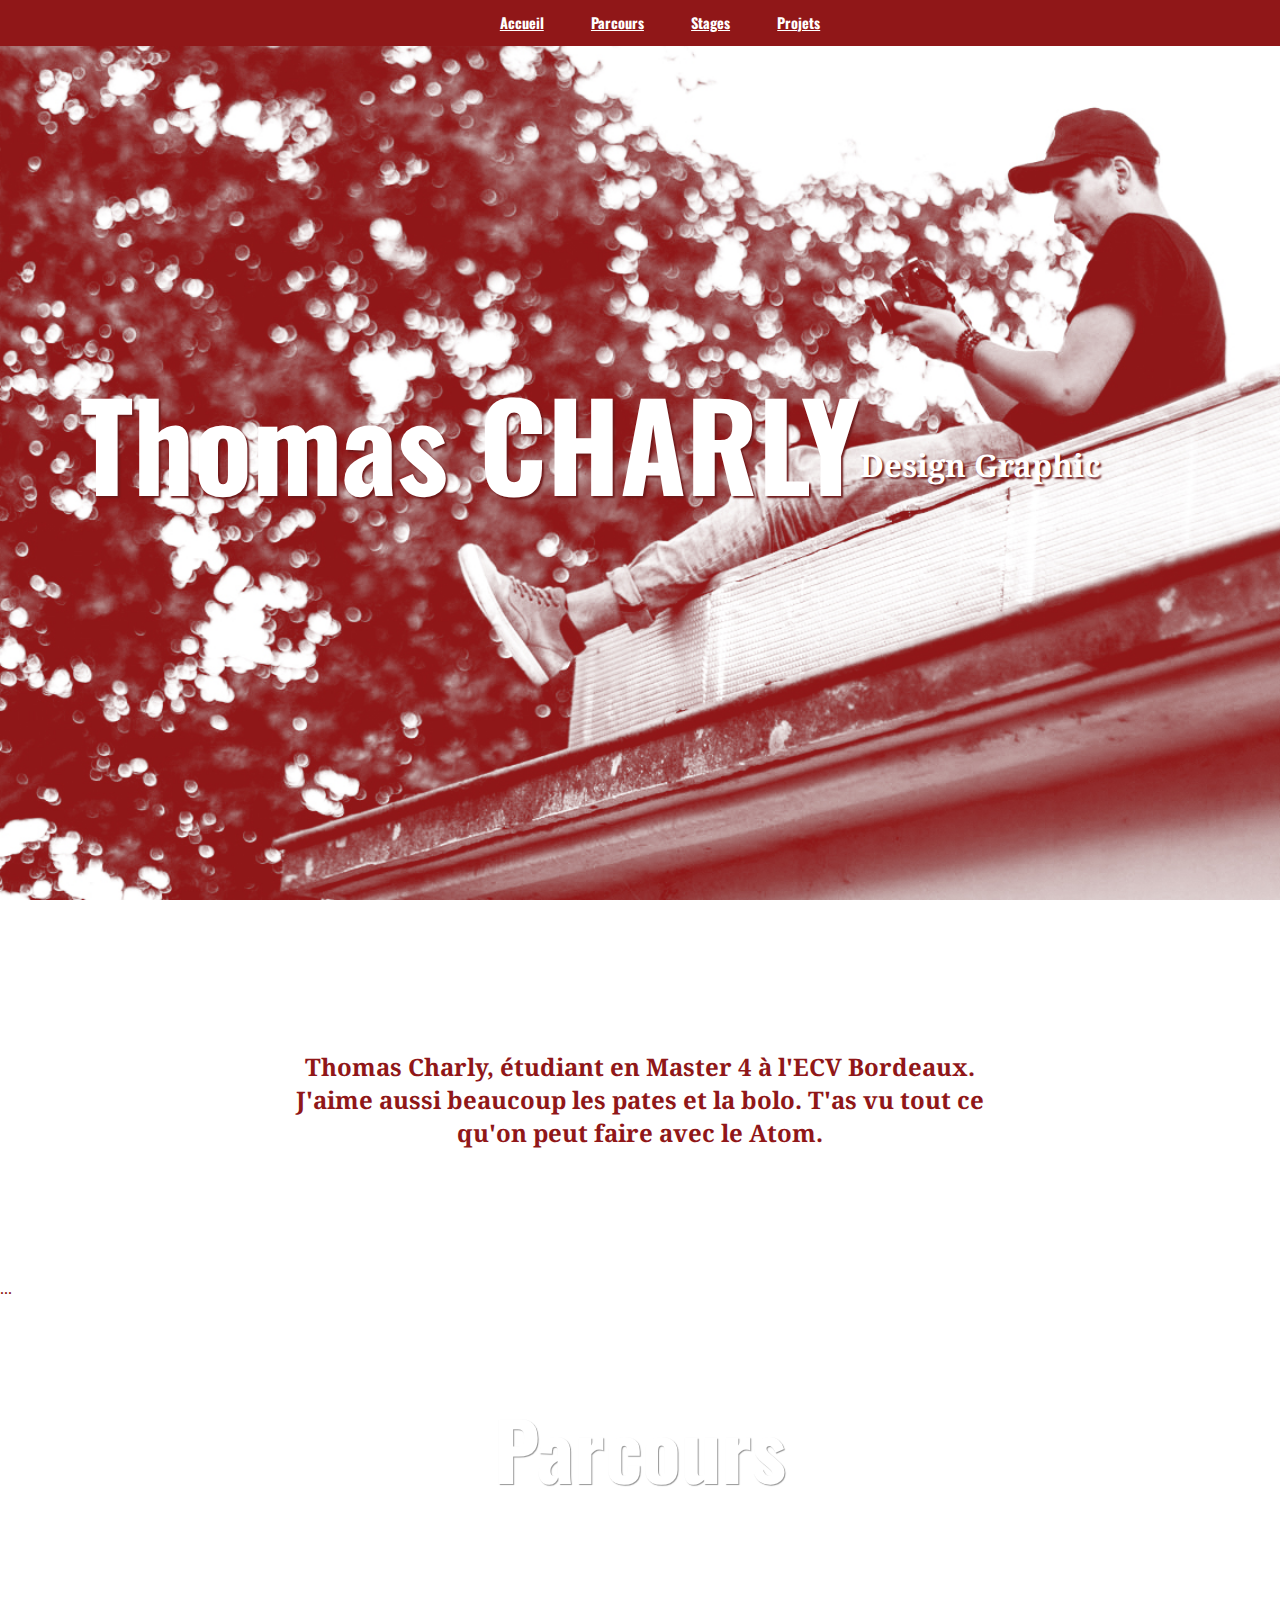
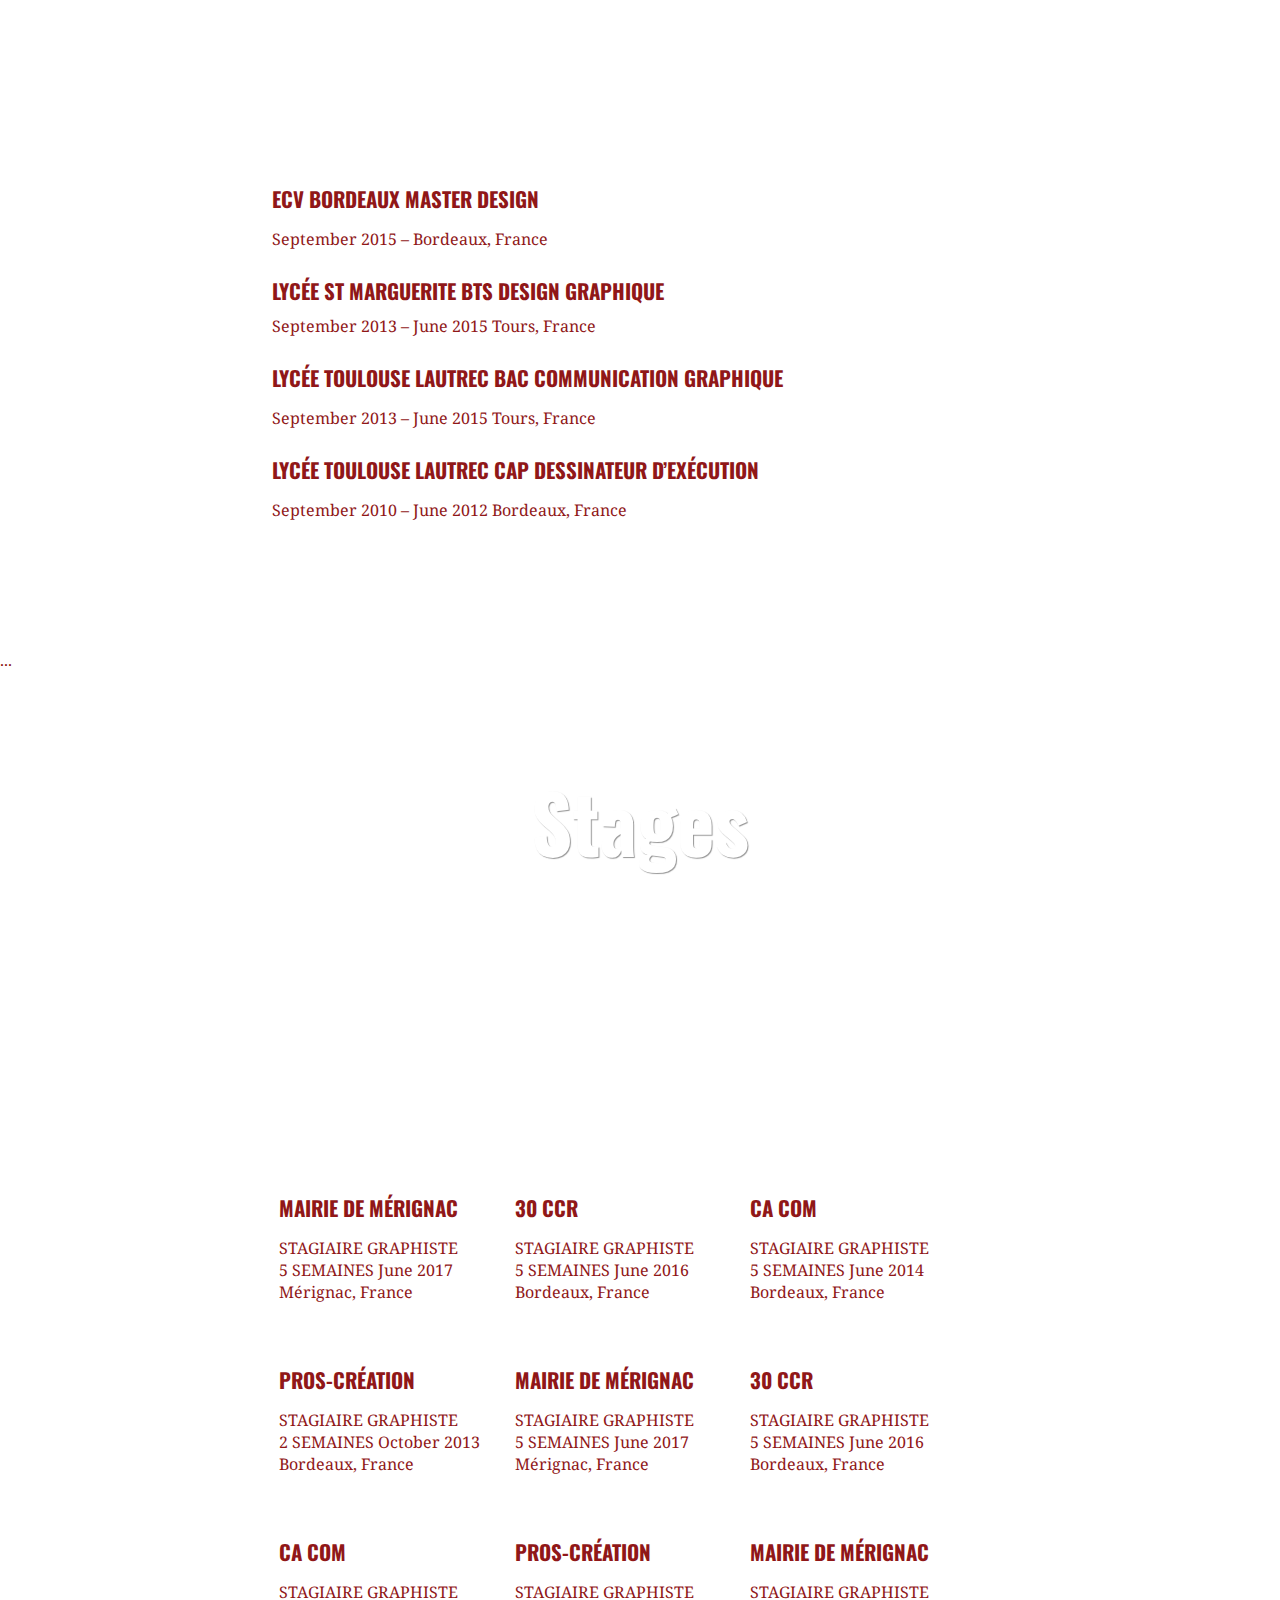
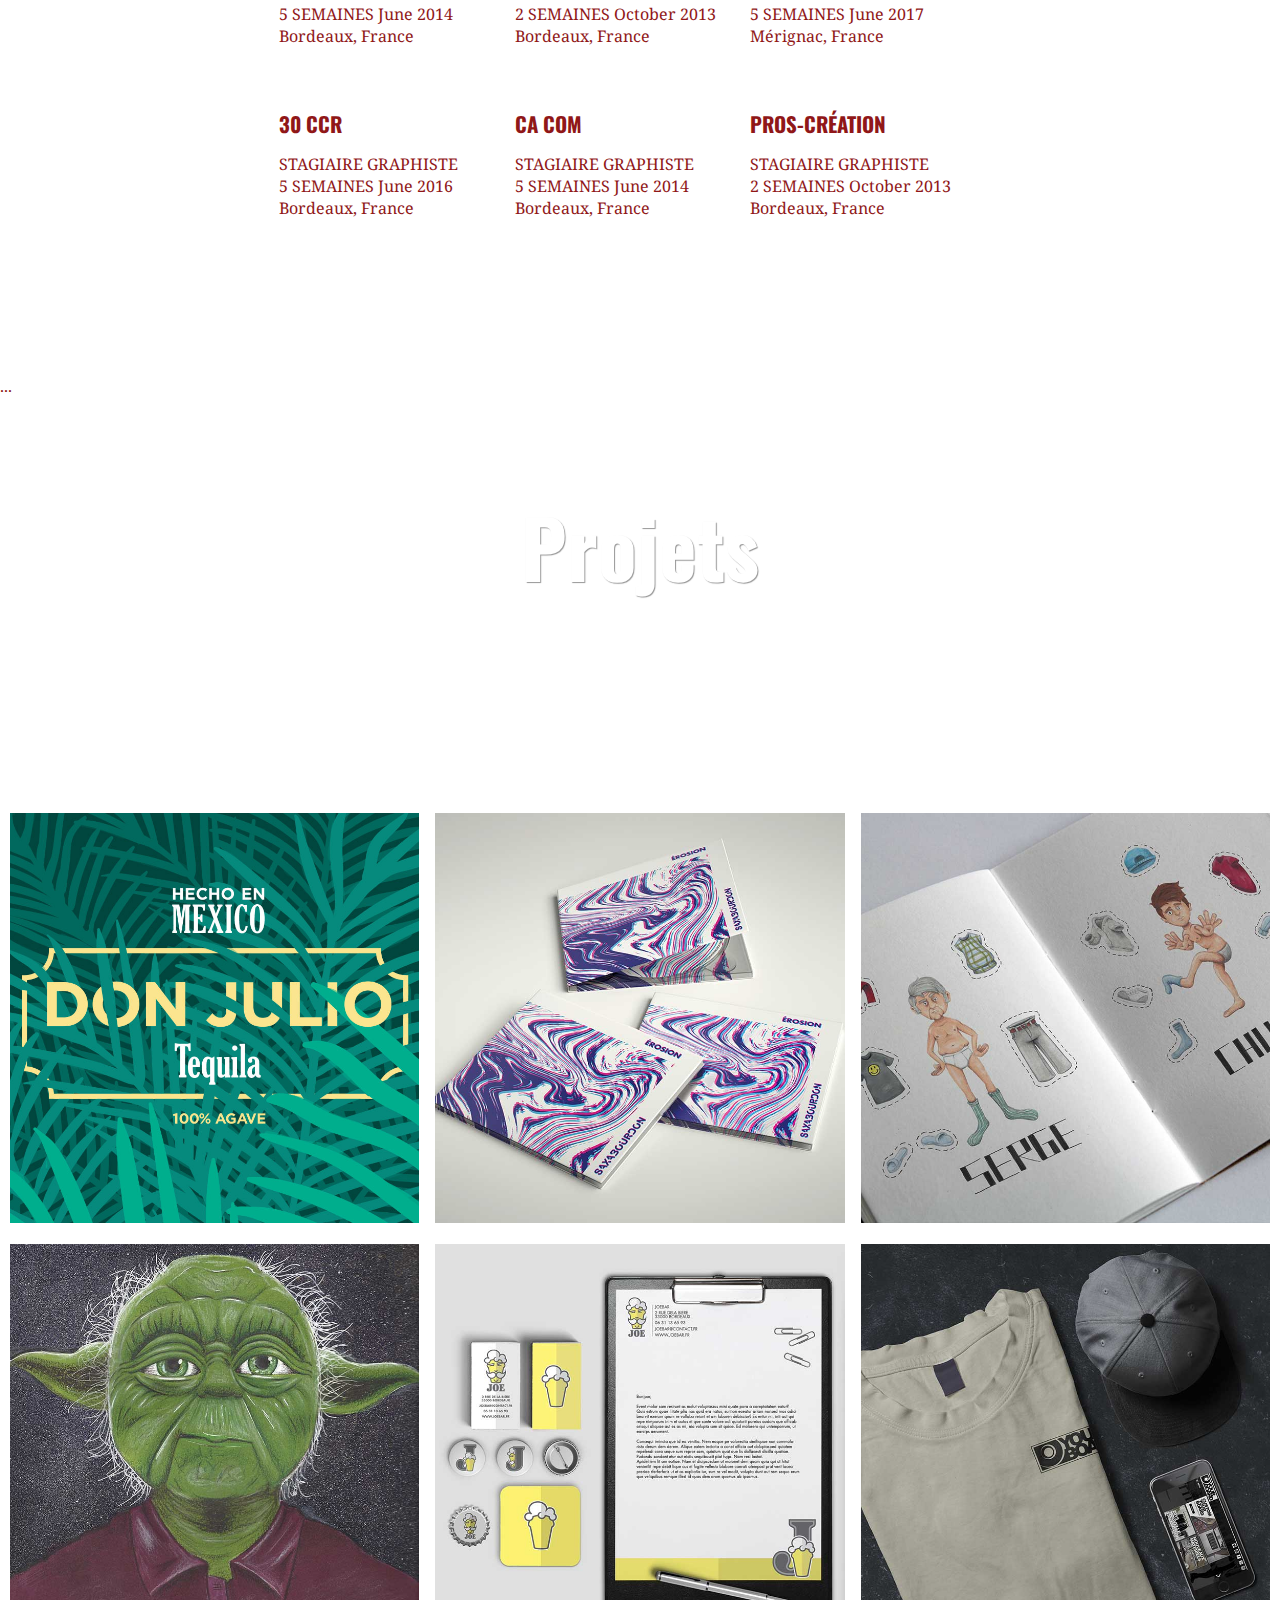
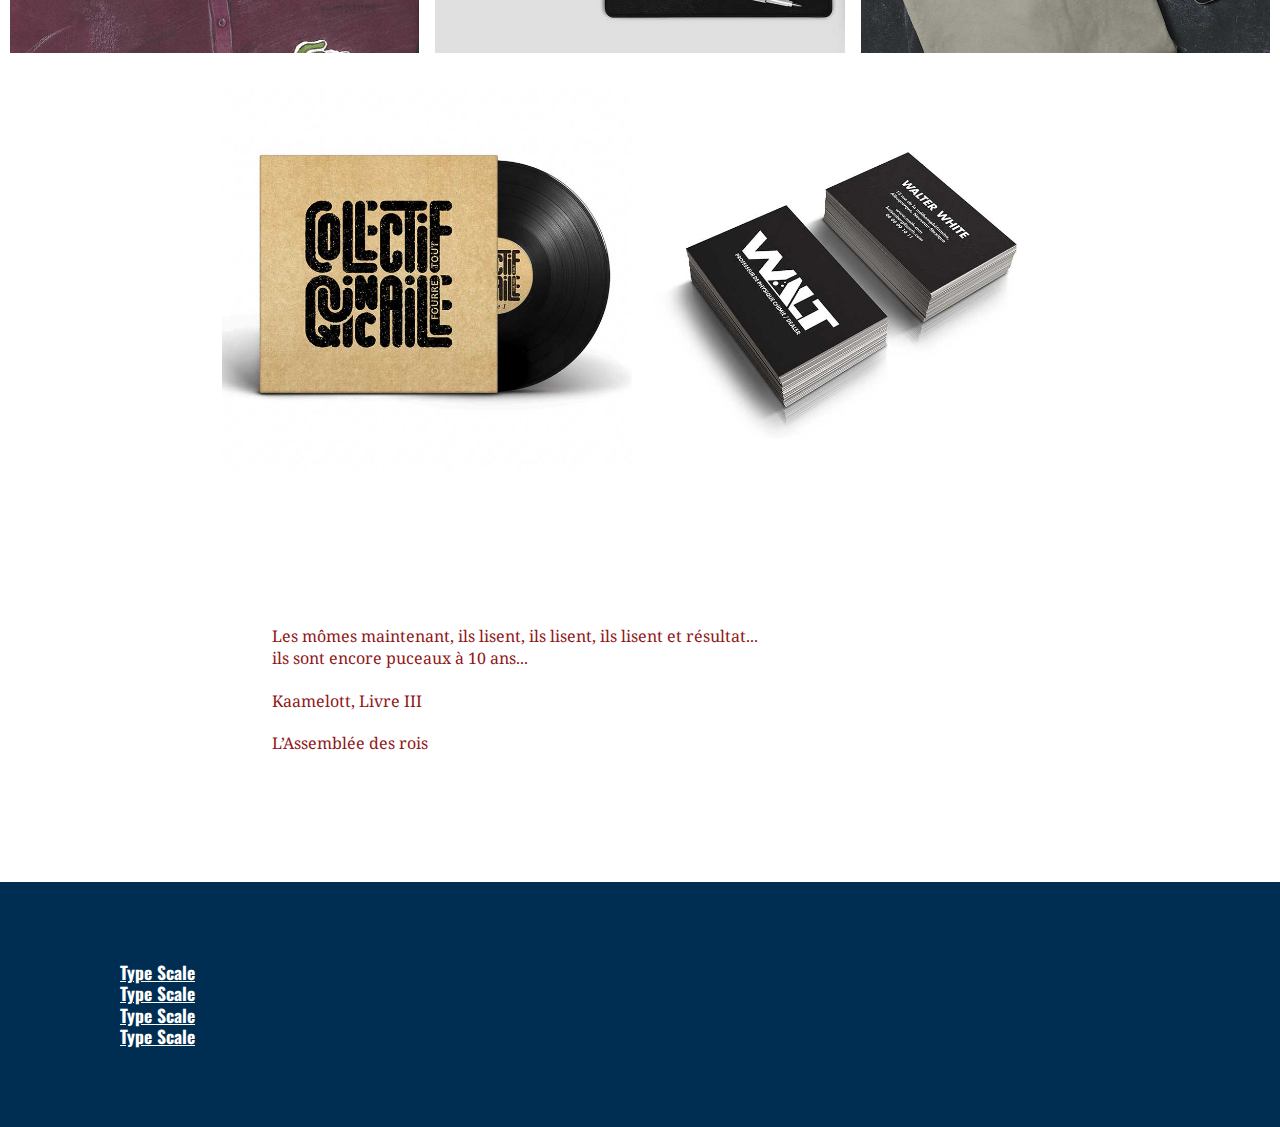
<file: html.html>
<!DOCTYPE html>
<html>
   <head>
    <meta charset="utf-8">
    <title>Thomas CHARLY</title>

<link rel="stylesheet" href="styles/main.css">
<link rel="stylesheet" href="styles/typo.css">
<link href="https://fonts.googleapis.com/css?family=Droid+Serif|Oswald:400,500,700|Playfair+Display" rel="stylesheet">
<link href="https://fonts.googleapis.com/css?family=Abril+Fatface" rel="stylesheet">


  </head>
  <body>



    <div class="menu">
      <ul id="menu_horizontal">
      <li><a href="#acceuil">Accueil</a></li>
      <li><a href="#parcours">Parcours</a></li>
      <li><a href="#stages">Stages</a></li>
      <li><a href="#projets">Projets</a></li>
      </ul>
    </div>

<div id="acceuil">...</div>

    <header>

  <h1> Thomas CHARLY </h1>

<h2> Design Graphic <h2>






</header>


<section>

<h5>Thomas Charly, étudiant en Master 4 à l'ECV Bordeaux. J'aime aussi beaucoup les pates et la bolo. T'as vu tout ce qu'on peut faire avec le Atom.</h5>

</section>
<div id="parcours">...</div>

<div class="nastyadvert">
<h3>Parcours</h3>


</div>

  <section>
<h3> ECV BORDEAUX MASTER DESIGN</h3>
<p>September 2015 – Bordeaux, France </p>

<h3>LYCÉE ST MARGUERITE BTS DESIGN GRAPHIQUE</h3>
September 2013 – June 2015 Tours, France</p>

<h3>LYCÉE TOULOUSE LAUTREC BAC COMMUNICATION GRAPHIQUE</h3>
<p>September 2013 – June 2015 Tours, France</p>

<h3>LYCÉE TOULOUSE LAUTREC CAP DESSINATEUR D’EXÉCUTION</h3>
<p>September 2010 – June 2012 Bordeaux, France</p>


</section>

<div id="stages">...</div>
<div class="nastyadvert">
<h3> Stages</h3>

</div>
<section>
  <div class="stages">
  <ul>

<li>   <h3>MAIRIE DE MÉRIGNAC</h3>
  <p>STAGIAIRE GRAPHISTE <br> 5 SEMAINES
June 2017  Mérignac, France</p></li>

<li>   <h3>30 CCR</h3>
<p>  STAGIAIRE GRAPHISTE <br>  5 SEMAINES
  June 2016  Bordeaux, France</p></li>

<li>   <h3>CA COM</h3>
  <p>STAGIAIRE GRAPHISTE <br>  5 SEMAINES
June 2014  Bordeaux, France</p></li>

<li>   <h3>PROS-CRÉATION</h3>
  <p>STAGIAIRE GRAPHISTE <br>  2 SEMAINES
October 2013  Bordeaux, France</p></li>

<li> <h3>MAIRIE DE MÉRIGNAC</h3>
<p>STAGIAIRE GRAPHISTE <br>  5 SEMAINES
June 2017  Mérignac, France</p></li>

<li> <h3>30 CCR</h3>
<p>  STAGIAIRE GRAPHISTE <br>  5 SEMAINES
June 2016  Bordeaux, France</p></li>

<li> <h3>CA COM</h3>
<p>STAGIAIRE GRAPHISTE <br> 5 SEMAINES
June 2014  Bordeaux, France</p></li>

<li> <h3>PROS-CRÉATION</h3>
<p>STAGIAIRE GRAPHISTE <br>  2 SEMAINES
October 2013  Bordeaux, France</p></li>

<li> <h3>MAIRIE DE MÉRIGNAC</h3>
<p>STAGIAIRE GRAPHISTE <br>  5 SEMAINES
June 2017 Mérignac, France</p></li>

<li> <h3>30 CCR</h3>
<p>  STAGIAIRE GRAPHISTE <br>  5 SEMAINES
June 2016 Bordeaux, France</p></li>

<li> <h3>CA COM</h3>
<p>STAGIAIRE GRAPHISTE <br>  5 SEMAINES
June 2014 Bordeaux, France</p></li>

<li> <h3>PROS-CRÉATION</h3>
<p>STAGIAIRE GRAPHISTE <br>  2 SEMAINES
October 2013 Bordeaux, France</p></li>
</div>
</ul>


</section>
<div id="projets">...</div>

<div class="nastyadvert">
<h3> Projets</h3>


</div>

<div class="mywork">
<ul>
<li><img src="images/projet01.jpg" alt=""> </li>
<li><img src="images/projet02.jpg" alt=""> </li>
<li><img src="images/projet03.jpg" alt=""> </li>
<li><img src="images/projet04.jpg" alt=""> </li>
<li><img src="images/projet05.jpg" alt=""> </li>
<li><img src="images/projet06.jpg" alt=""> </li>
<li><img src="images/projet07.jpg" alt=""> </li>
<li><img src="images/projet08.jpg" alt=""> </li>

</ul>
</div>

<section>
<p>Les mômes maintenant, ils lisent, ils lisent, ils lisent et résultat... <br>ils sont encore puceaux à 10 ans...</p>

<p>Kaamelott, Livre III</p>
<p>L’Assemblée des rois </p>
</section>

<footer>
  <ul class="linklist">
<li><a href="http://type-scale.com/"> Type Scale</a></li>
<li><a href="http://type-scale.com/"> Type Scale</a></li>
<li><a href="http://type-scale.com/"> Type Scale</a></li>
<li><a href="http://type-scale.com/"> Type Scale</a></li>
</ul>
</footer>


  </body>
</html>
</file>
<file: styles/main.css>
.menu {
  color:  #dddddd;
 z-index: 10;
font-family: 'Oswald';

margin: 1.414em 0 0.5em;
line-height: 1.2;
font-weight: 700;
font-size: 0.9em;
background-color: #901718;
position : fixed;
background-size: cover;
width: 100%;
margin: 0;
text-align: center;





}



.menu li a{
  color: white;
  padding-left: 1em;
  padding-right: 1em;
  padding-top: 0.5em;
  padding-bottom: 0.9em;

   }

#survol1:hover{
	color: #002D52;
	background-color: white;

}



#survol2:hover{
	color: #002D52;
	background-color: white;

}



#survol3:hover{
	color: #002D52;
	background-color: white;

}



#survol4:hover {
	color: #002D52;
	background-color: white;

}


ul#menu_horizontal li {
display : inline;
padding : 0 0.5em; /* Pour espacer les boutons entre eux */
}
ul#menu_horizontal {
list-style-type : none;
}



 body {
background-color: white;
color: #901718;
}

section{
  max-width: 46em;
  margin:0 auto;
  margin-top: 8em;
  margin-bottom: 8em;

}


header{
  background-image: url(moi.jpg);
  min-height: 100vh;

  background-repeat: no-repeat;
  background-position: center top;
  background-size: cover;
  display: flex;
  align-items: center;
  text-align: right;
  color: white;
  background-attachment: fixed;
padding-left: 5em;
padding-right: 5em;







}

footer{
background-color: #002D52;
color:  #dddddd;
padding: 5em;
}

footer a{
  color: white;

}
ul{
list-style-type: none;
}


.mywork{

  background-color: white ;
  margin: 0;
  margin-top: 3em;


}
.mywork ul{
list-style-type: none;
margin: 0;
padding: 0;
display: flex;
flex-wrap: wrap;
justify-content: center;



}

.mywork li{
  border:white solid 0.5em;
  max-width: 32%;

  margin: 0;


}




.mywork img{
  width: 100%;


}




.nastyadvert {
   z-index: 1;
background-image: url(long3.jpg);

background-size: cover;
background-attachment: fixed;
min-height: 40vh;
position: relative;
}

.nastyadvert2 {
   z-index: 3;
background-image: url(long1.jpg);
background-size: cover;
background-attachment: fixed;
min-height: 40vh;
position: relative;
}

.nastyadvert3 {
   z-index: 2;
background-image: url(long2.jpg);

background-size: cover;
background-attachment: fixed;
min-height: 40vh;
position: relative;
}






.stages ul{
list-style-type: none;
margin: 0;
padding: 0;
display: flex;
flex-wrap: wrap;
}

.stages li{
  max-width: 30%;
  padding: 1%;
}


.linklist{

  color:  #dddddd;
font-family: 'Oswald', sans-serif ;
line-height: 1.2;
font-weight: 700;
font-size: 1.1em;
background-color: #002D52;
width: 100%;
margin: 0;
}



.linklist ul li {
display : inline;

}
.linklist ul {
list-style-type : none;
}

















form{
align-content: center;


}

.cssform p{
width: 300px;
clear: left;
margin: 0;
padding: 5px 0 8px 0;
padding-left:; /*width of left column containing the label elements*/
height: 1%;

}

.cssform label{
font-weight: bold;
float: left;
width: 150px; /*width of labels. Should be smaller than left column (155px) to create some right margin*/
}

.cssform input[type=&quot;text&quot;]{ /*width of text boxes. IE6 does not understand this attribute*/
width: 180px;
}

.cssform textarea{
width: 250px;
height: 150px;
}

/*.threepxfix class below:
Targets IE6- ONLY. Adds 3 pixel indent for multi-line form contents.
to account for 3 pixel bug: http://www.positioniseverything.net/explorer/threepxtest.html
*/

* html .threepxfix{
margin-left: 3px;
}






















.footer-distributed{
	background-color: #901718;
	box-shadow: 0 1px 1px 0 rgba(0, 0, 0, 0.12);
	box-sizing: border-box;
	width: 100%;
	font: bold 16px sans-serif;
	text-align: left;

	padding: 50px 60px 40px;
	margin-top: 80px;
	overflow: hidden;
}

/* Footer left */

.footer-distributed .footer-left{
	float: left;
}

/* The company logo */

.footer-distributed h3{
	color:  #ffffff;
	font: normal 36px 'Cookie', cursive;
	margin: 0 0 10px;
}

.footer-distributed h3 span{
	color:  #5383d3;
}

/* Footer links */

.footer-distributed .footer-links{
	color:  #ffffff;
	margin: 0 0 10px;
	padding: 0;
}

.footer-distributed .footer-links a{
	display:inline-block;
	line-height: 1.8;
	text-decoration: none;
	color:  inherit;
}

.footer-distributed .footer-company-name{
	color:  #8f9296;
	font-size: 14px;
	font-weight: normal;
	margin: 0;
}

/* Footer social icons */

.footer-distributed .footer-icons{
	margin-top: 40px;
}

.footer-distributed .footer-icons a{
	display: inline-block;
	width: 35px;
	height: 35px;
	cursor: pointer;
	border-radius: 2px;

	font-size: 20px;
	color: #ffffff;
	text-align: center;
	line-height: 35px;

	margin-right: 3px;
	margin-bottom: 5px;
}

/* Footer Right */

.footer-distributed .footer-right{
	float: right;
}

.footer-distributed .footer-right p{
	display: inline-block;
	vertical-align: top;
	margin: 15px 42px 0 0;
	color: #ffffff;
}

/* The contact form */

.footer-distributed form{
	display: inline-block;
}

.footer-distributed form input,
.footer-distributed form textarea{
	display: block;
	border-radius: 3px;
	box-sizing: border-box;
	background-color:  #701919;
	box-shadow: 0 1px 0 0 rgba(255, 255, 255, 0.1);
	border: none;
	resize: none;

	font: inherit;
	font-size: 14px;
	font-weight: normal;
	color:  white;

	width: 400px;
	padding: 18px;
}

.footer-distributed ::-webkit-input-placeholder {
	color:  white;
}

.footer-distributed ::-moz-placeholder {
	color:  white;
	opacity: 1;
}

.footer-distributed :-ms-input-placeholder{
	color:  #5c666b;
}


.footer-distributed form input{
	height: 55px;
	margin-bottom: 15px;
}

.footer-distributed form textarea{
	height: 100px;
	margin-bottom: 20px;
}

.footer-distributed form button{
	border-radius: 3px;
	background-color:  #701919;
	color: #ffffff;
	border: 0;
	padding: 15px 50px;
	font-weight: bold;
	float: right;
}

/* If you don't want the footer to be responsive, remove these media queries */

@media (max-width: 1000px) {

	.footer-distributed {
		font: bold 14px sans-serif;
	}

	.footer-distributed .footer-company-name{
		font-size: 12px;
	}

	.footer-distributed form input,
	.footer-distributed form textarea{
		width: 250px;
	}

	.footer-distributed form button{
		padding: 10px 35px;
	}

}

@media (max-width: 800px) {

	.footer-distributed{
		padding: 30px;
	}

	.footer-distributed .footer-left,
	.footer-distributed .footer-right{
		float: none;
		max-width: 300px;
		margin: 0 auto;
	}

	.footer-distributed .footer-left{
		margin-bottom: 40px;
	}

	.footer-distributed form{
		margin-top: 30px;
	}

	.footer-distributed form{
		display: block;
	}

	.footer-distributed form button{
		float: none;
	}
}
</file>
<file: styles/typo.css>
body {
  font-family: 'Droid Serif', serif;
margin: 0;
}



p {margin-bottom: 1.3em;}



h5{
text-align: center;
margin-bottom: 1.3em;
font-size: 1.5em;
}

h1,h3  {
  font-family: 'Oswald', sans-serif;
  margin: 1.414em 0 0.5em;
  line-height: 1.2;
    font-weight: 700;
}

h2{margin-bottom: 1.3em;}

header h1, h2{
  text-align: center;
  text-shadow: 2px 2px 2px rgba(110, 24, 25, 1);


}

 h4, h6 {
 font-family: 'Playfair Display', serif;
  margin: 1.414em 0 0.5em;
  line-height: 1.2;
  font-weight: 500;
}

h1 {
  margin-top: 0;
  font-size:7.5em;
  line-height: 1;
}

h2 {font-size: 1.953em;}

h3 {font-size: 1.300em;}

h4 {font-size: 1.25em;}

small, .font_small {font-size: 0.8em;}

.nastyadvert h3 {
text-align: center;
color: white;
position: absolute;
left: 50%;
top: 10%;
transform: translateY(-50%) translateX(-50%);
font-size: 5em;
text-shadow: 1px 1px 1px rgba(150, 150, 150, 1);
}

.nastyadvert2 h3 {
text-align: center;
color: white;
position: absolute;
left: 50%;
top: 10%;
transform: translateY(-50%) translateX(-50%);
font-size: 5em;
text-shadow: 1px 1px 1px rgba(150, 150, 150, 1);
}

.nastyadvert3 h3 {
text-align: center;
color: white;
position: absolute;
left: 50%;
top: 10%;
transform: translateY(-50%) translateX(-50%);
font-size: 5em;
text-shadow: 1px 1px 1px rgba(150, 150, 150, 1);
}
</file>
